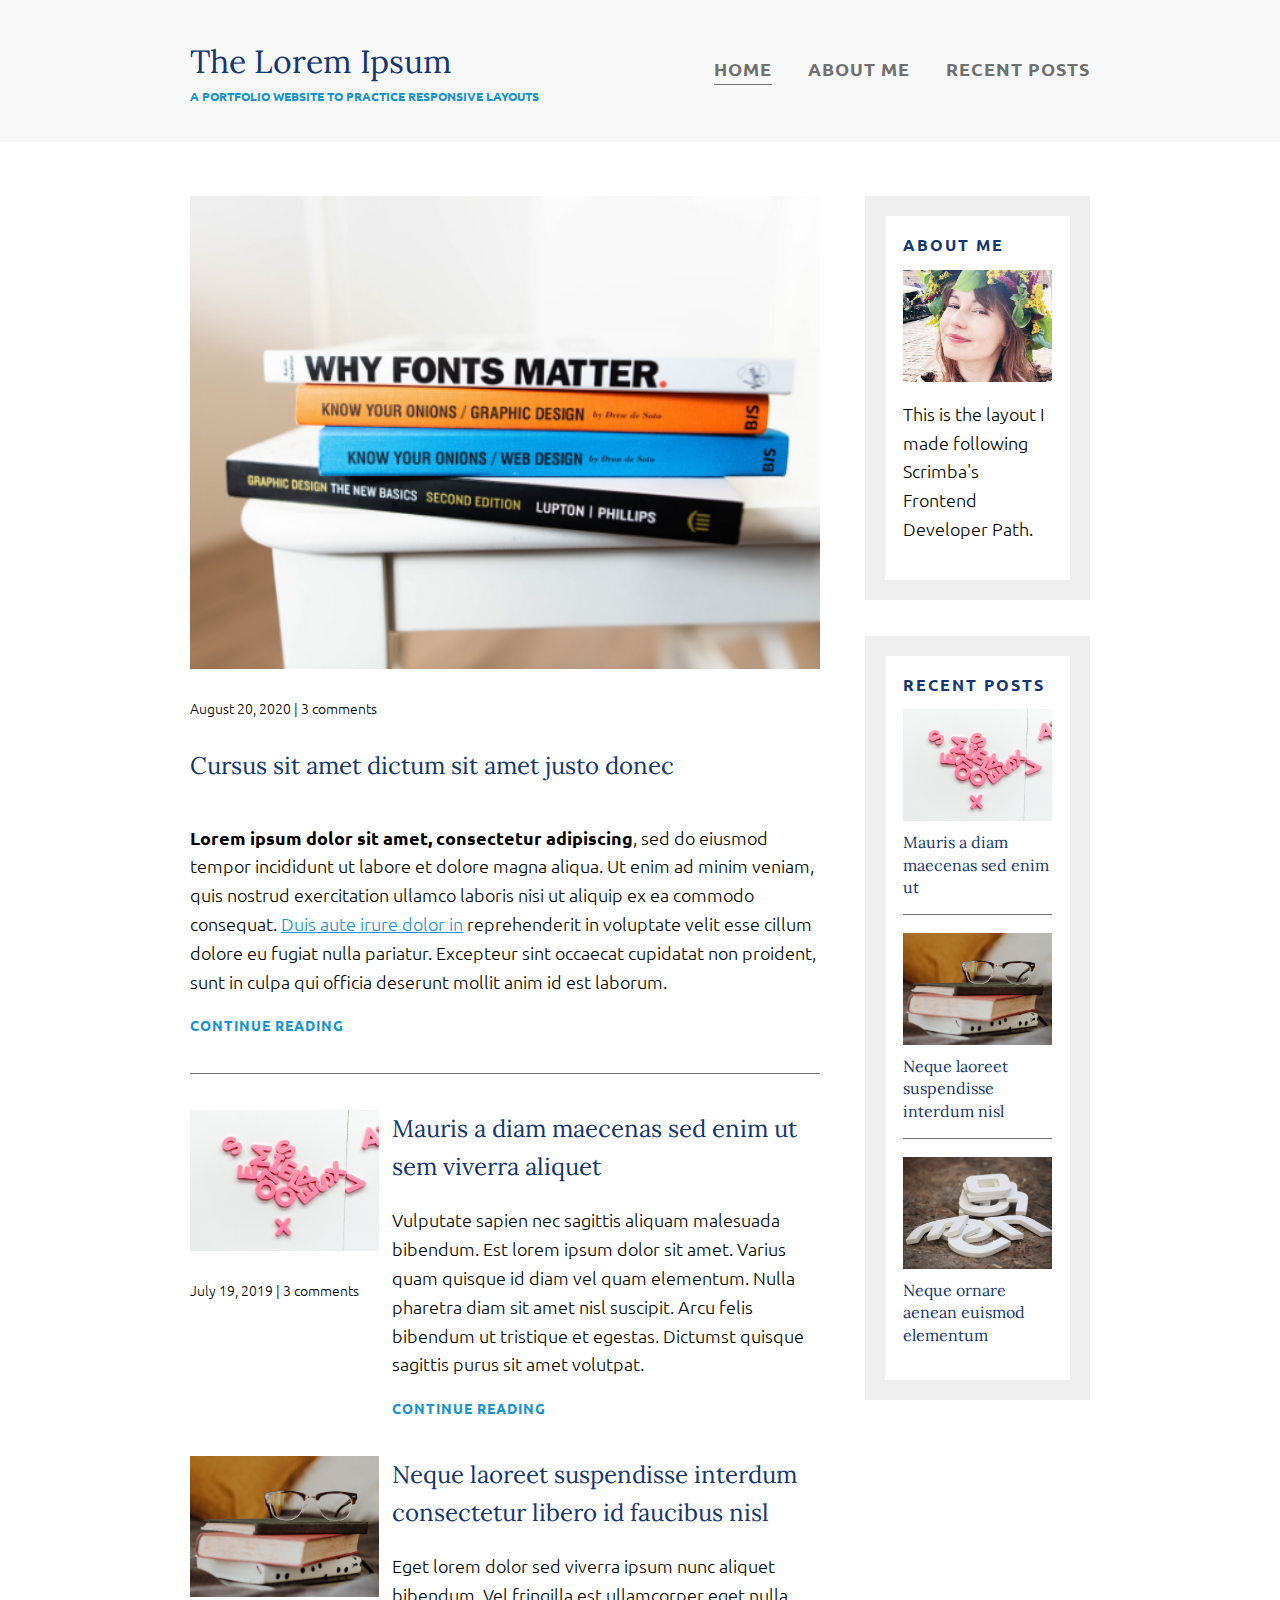
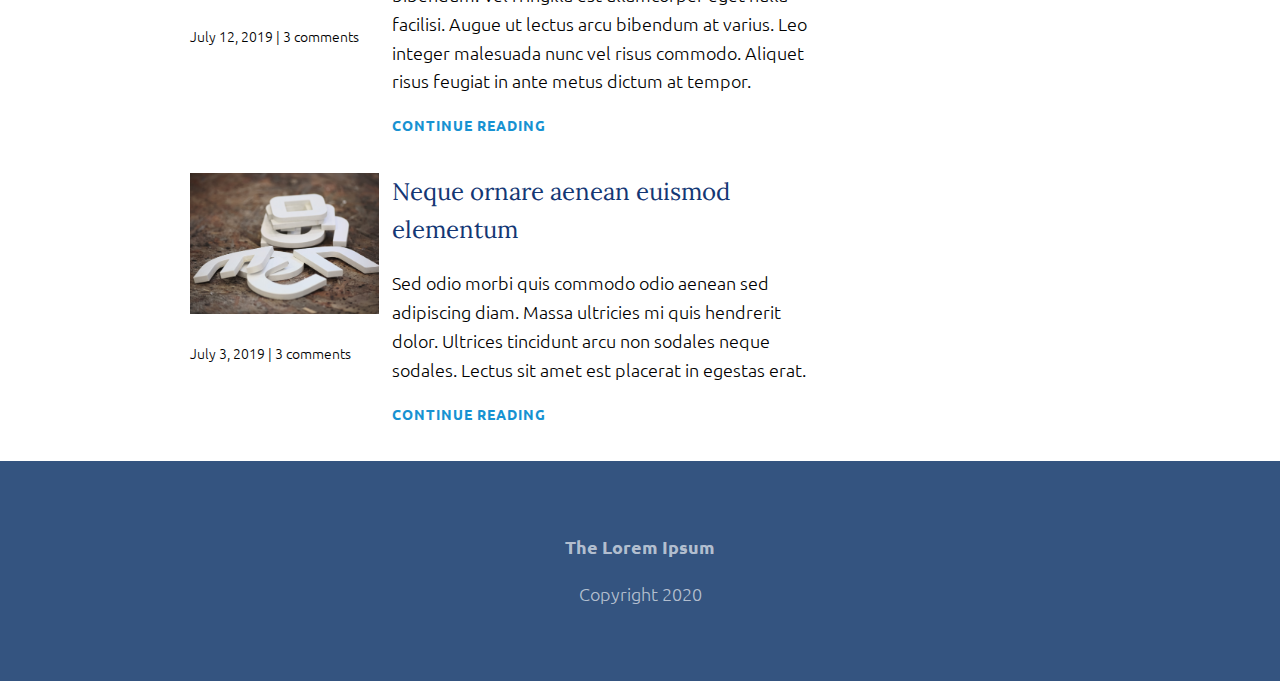
<file: index.html>
<html>
  <head>
    <link
      href="https://fonts.googleapis.com/css?family=Lora|Ubuntu:300,400,700&display=swap"
      rel="stylesheet"
    />
    <link rel="stylesheet" href="css/styles.css" />
    <title>The Home Page</title>
  </head>
  <body>
    <header>
      <div class="container container-flex">
        <div class="site-title">
          <h1>The Lorem Ipsum</h1>
          <p class="subtitle">
            A portfolio website to practice responsive layouts
          </p>
        </div>
        <nav>
          <ul>
            <li><a class="current-page" href="index.html">Home</a></li>
            <li><a href="about-me.html">About me</a></li>
            <li><a href="recent-posts.html">Recent posts</a></li>
          </ul>
        </nav>
      </div>
      <!-- / .container -->
    </header>

    <div class="container container-flex">
      <main role="main">
        <article class="article-featured">
          <h2 class="article-title">
            Cursus sit amet dictum sit amet justo donec
          </h2>
          <img
            src="images/ipsum-3-medium.png"
            alt="a set of books about web design and fonts"
            class="article-image"
          />
          <p class="article-info">August 20, 2020 | 3 comments</p>
          <p class="article-body">
            <strong>Lorem ipsum dolor sit amet, consectetur adipiscing</strong>,
            sed do eiusmod tempor incididunt ut labore et dolore magna aliqua.
            Ut enim ad minim veniam, quis nostrud exercitation ullamco laboris
            nisi ut aliquip ex ea commodo consequat.
            <a href="#"> Duis aute irure dolor in</a> reprehenderit in voluptate
            velit esse cillum dolore eu fugiat nulla pariatur. Excepteur sint
            occaecat cupidatat non proident, sunt in culpa qui officia deserunt
            mollit anim id est laborum.
          </p>
          <a href="#" class="article-read-more">Continue reading</a>
        </article>

        <article class="article-recent">
          <div class="article-recent-main">
            <h2 class="article-title">
              Mauris a diam maecenas sed enim ut sem viverra aliquet
            </h2>
            <p class="article-body">
              Vulputate sapien nec sagittis aliquam malesuada bibendum. Est
              lorem ipsum dolor sit amet. Varius quam quisque id diam vel quam
              elementum. Nulla pharetra diam sit amet nisl suscipit. Arcu felis
              bibendum ut tristique et egestas. Dictumst quisque sagittis purus
              sit amet volutpat.
            </p>
            <a href="#" class="article-read-more">CONTINUE READING</a>
          </div>
          <div class="article-recent-secondary">
            <img
              src="images/ipsum-1-medium.png"
              alt="pink letters on the desk"
              class="article-image"
            />
            <p class="article-info">July 19, 2019 | 3 comments</p>
          </div>
        </article>

        <article class="article-recent">
          <div class="article-recent-main">
            <h2 class="article-title">
              Neque laoreet suspendisse interdum consectetur libero id faucibus
              nisl
            </h2>
            <p class="article-body">
              Eget lorem dolor sed viverra ipsum nunc aliquet bibendum. Vel
              fringilla est ullamcorper eget nulla facilisi. Augue ut lectus
              arcu bibendum at varius. Leo integer malesuada nunc vel risus
              commodo. Aliquet risus feugiat in ante metus dictum at tempor.
            </p>
            <a href="#" class="article-read-more">CONTINUE READING</a>
          </div>
          <div class="article-recent-secondary">
            <img
              src="images/ipsum-5-medium.png"
              alt="a few books and a pair of glass"
              class="article-image"
            />
            <p class="article-info">July 12, 2019 | 3 comments</p>
          </div>
        </article>

        <article class="article-recent">
          <div class="article-recent-main">
            <h2 class="article-title">Neque ornare aenean euismod elementum</h2>
            <p class="article-body">
              Sed odio morbi quis commodo odio aenean sed adipiscing diam. Massa
              ultricies mi quis hendrerit dolor. Ultrices tincidunt arcu non
              sodales neque sodales. Lectus sit amet est placerat in egestas
              erat.
            </p>
            <a href="#" class="article-read-more">CONTINUE READING</a>
          </div>
          <div class="article-recent-secondary">
            <img
              src="images/ipsum-4-medium.png"
              alt="a few white letters put together in a pile"
              class="article-image"
            />
            <p class="article-info">July 3, 2019 | 3 comments</p>
          </div>
        </article>
      </main>

      <aside class="sidebar">
        <div class="sidebar-widget">
          <h2 class="widget-title">ABOUT ME</h2>
          <img
            src="images/profile-medium.png"
            alt="austeja kazlauskyte"
            class="widget-image"
          />
          <p class="widget-body">
            This is the layout I made following Scrimba's Frontend Developer
            Path.
          </p>
        </div>

        <div class="sidebar-widget">
          <h2 class="widget-title">RECENT POSTS</h2>
          <div class="widget-recent-post">
            <h3 class="widget-recent-post-title">
              Mauris a diam maecenas sed enim ut 
            </h3>
            <img
              src="images/ipsum-1-medium.png"
              alt="pink letters on the desk"
              class="widget-image"
            />
          </div>
          <div class="widget-recent-post">
            <h3 class="widget-recent-post-title">
              Neque laoreet suspendisse interdum
              nisl
            </h3>
            <img
              src="images/ipsum-5-medium.png"
              alt="a few books and a pair of glass"
              class="widget-image"
            />
          </div>
          <div class="widget-recent-post">
            <h3 class="widget-recent-post-title">
              Neque ornare aenean euismod elementum
            </h3>
            <img
              src="images/ipsum-4-medium.png"
              alt="a few white letters put together in a pile"
              class="widget-image"
            />
          </div>
        </div>
      </aside>
    </div>

    <footer>
      <p><strong>The Lorem Ipsum</strong></p>
      <p>Copyright 2020</p>
    </footer>
  </body>
</html>
</file>
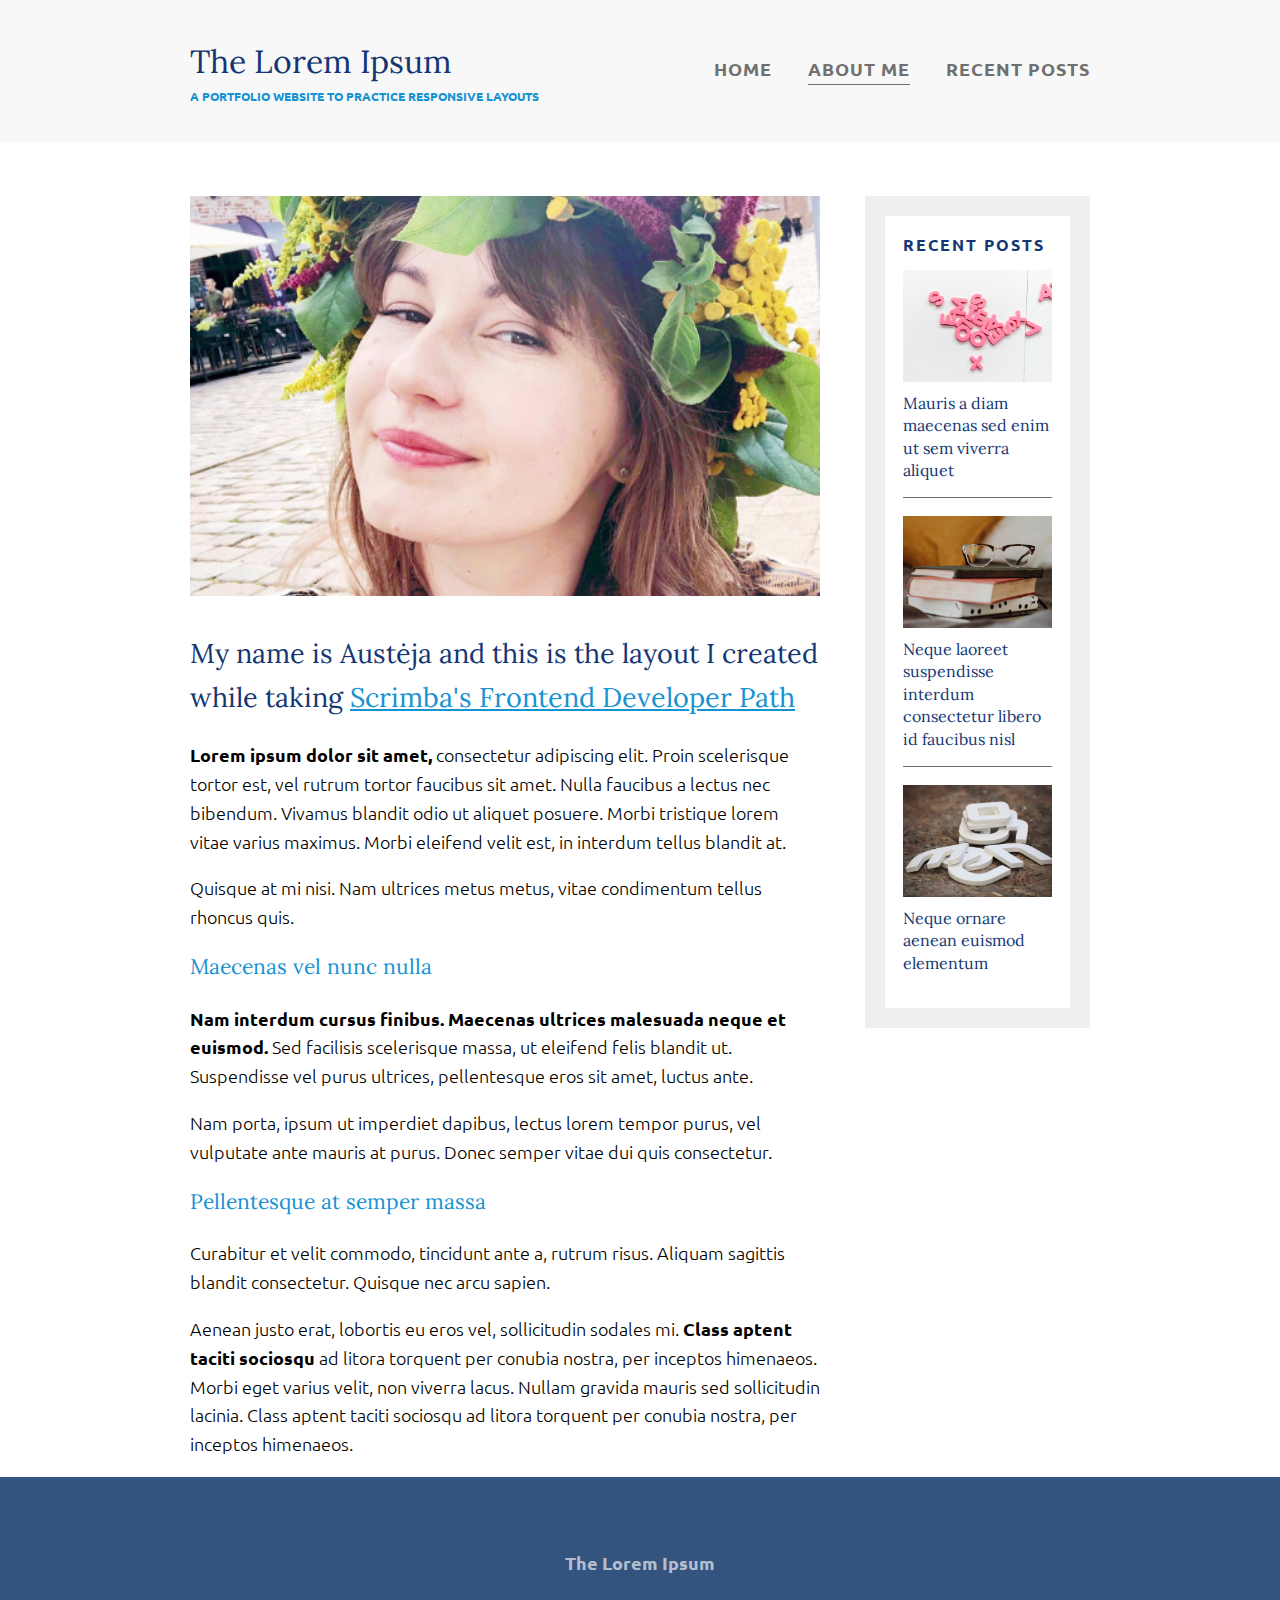
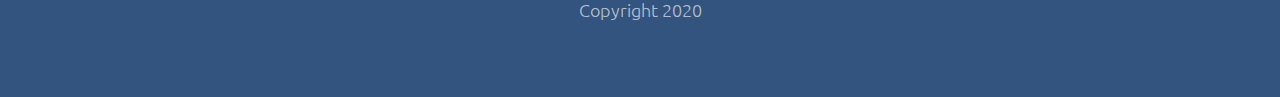
<file: about-me.html>
<html>
  <head>
    <link
      href="https://fonts.googleapis.com/css?family=Lora|Ubuntu:300,400,700&display=swap"
      rel="stylesheet"
    />
    <link rel="stylesheet" href="css/styles.css" />
    <title>The About Me Page</title>
  </head>
  <body>
    <header>
      <div class="container container-flex">
        <div class="site-title">
          <h1>The Lorem Ipsum</h1>
          <p class="subtitle">
            A portfolio website to practice responsive layouts
          </p>
        </div>
        <nav>
          <ul>
            <li><a href="index.html">Home</a></li>
            <li><a class="current-page" href="about-me.html">About me</a></li>
            <li><a href="recent-posts.html">Recent posts</a></li>
          </ul>
        </nav>
      </div>
      <!-- / .container -->
    </header>

    <div class="container container-flex">
      <main role="main">
        <img src="images/profile-medium.png" class="image-full" />
        <h2>
          My name is Austėja and this is the layout I created while taking
          <a href="https://scrimba.com/">Scrimba's Frontend Developer Path</a>
        </h2>

        <p>
          <strong>Lorem ipsum dolor sit amet,</strong>
          consectetur adipiscing elit. Proin scelerisque tortor est, vel rutrum
          tortor faucibus sit amet. Nulla faucibus a lectus nec bibendum.
          Vivamus blandit odio ut aliquet posuere. Morbi tristique lorem vitae
          varius maximus. Morbi eleifend velit est, in interdum tellus blandit
          at.
        </p>
        <p>
          Quisque at mi nisi. Nam ultrices metus metus, vitae condimentum tellus
          rhoncus quis.
        </p>

        <h3>Maecenas vel nunc nulla</h3>
        <p>
          <strong
            >Nam interdum cursus finibus. Maecenas ultrices malesuada neque et
            euismod. </strong
          >Sed facilisis scelerisque massa, ut eleifend felis blandit ut.
          Suspendisse vel purus ultrices, pellentesque eros sit amet, luctus
          ante.
        </p>
        <p>
          Nam porta, ipsum ut imperdiet dapibus, lectus lorem tempor purus, vel
          vulputate ante mauris at purus. Donec semper vitae dui quis
          consectetur.
        </p>

        <h3>Pellentesque at semper massa</h3>
        <p>
          Curabitur et velit commodo, tincidunt ante a, rutrum risus. Aliquam
          sagittis blandit consectetur. Quisque nec arcu sapien.
        </p>
        <p>
          Aenean justo erat, lobortis eu eros vel, sollicitudin sodales mi.
          <strong>Class aptent taciti sociosqu </strong>ad litora torquent per
          conubia nostra, per inceptos himenaeos. Morbi eget varius velit, non
          viverra lacus. Nullam gravida mauris sed sollicitudin lacinia. Class
          aptent taciti sociosqu ad litora torquent per conubia nostra, per
          inceptos himenaeos.
        </p>
      </main>

      <aside class="sidebar">
        <div class="sidebar-widget">
          <h2 class="widget-title">RECENT POSTS</h2>
          <div class="widget-recent-post">
            <h3 class="widget-recent-post-title">
              Mauris a diam maecenas sed enim ut sem viverra aliquet
            </h3>
            <img
              src="images/ipsum-1-medium.png"
              alt="pink letters on the desk"
              class="widget-image"
            />
          </div>
          <div class="widget-recent-post">
            <h3 class="widget-recent-post-title">
              Neque laoreet suspendisse interdum consectetur libero id faucibus
              nisl
            </h3>
            <img
              src="images/ipsum-5-medium.png"
              alt="a few books and a pair of glasses"
              class="widget-image"
            />
          </div>
          <div class="widget-recent-post">
            <h3 class="widget-recent-post-title">
              Neque ornare aenean euismod elementum
            </h3>
            <img
              src="images/ipsum-4-medium.png"
              alt="a few white letters put together in a pile"
              class="widget-image"
            />
          </div>
        </div>
      </aside>
    </div>

    <footer>
      <p><strong>The Lorem Ipsum</strong></p>
      <p>Copyright 2020</p>
    </footer>
  </body>
</html>
</file>
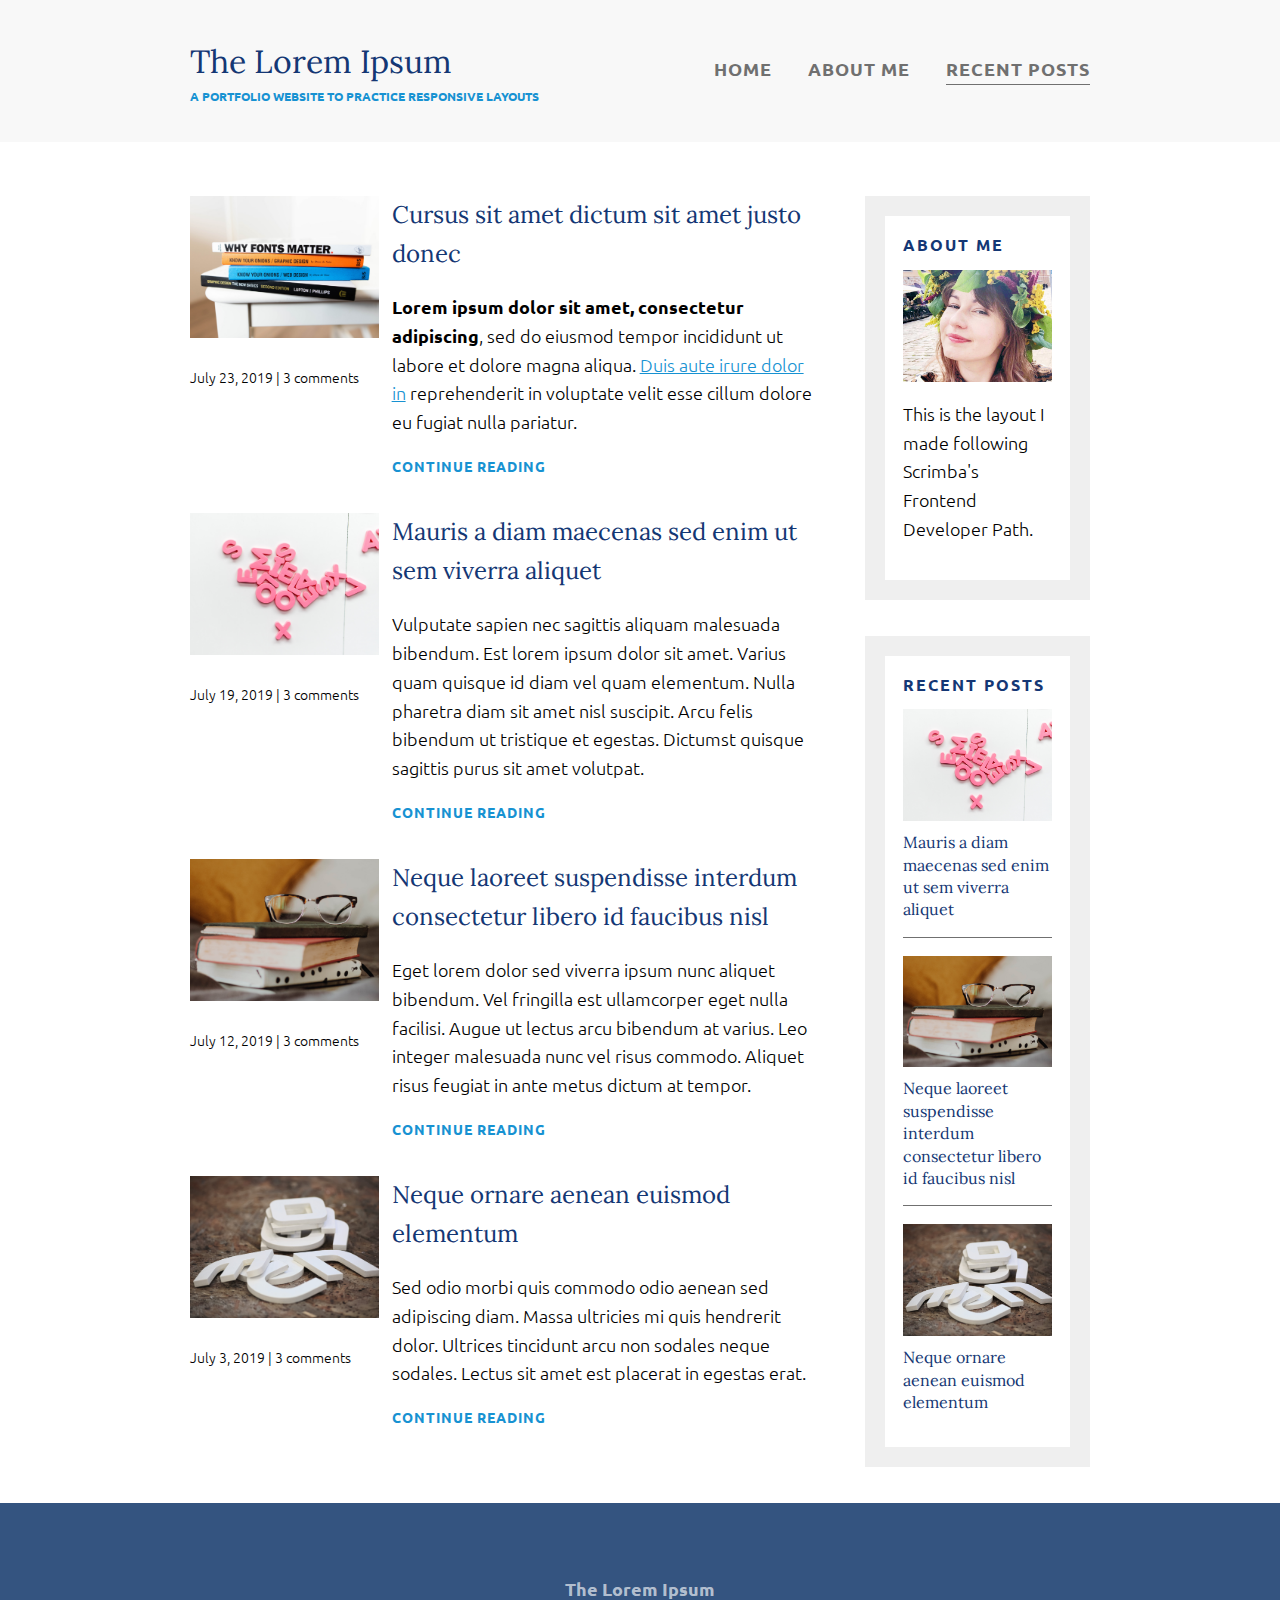
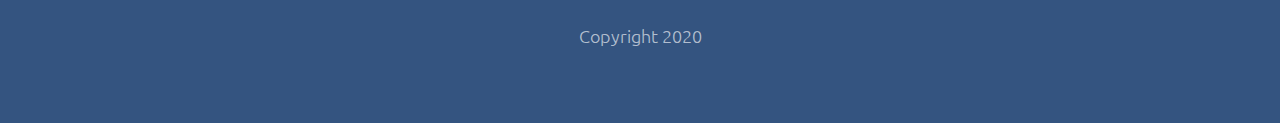
<file: recent-posts.html>
<html>
  <head>
    <link
      href="https://fonts.googleapis.com/css?family=Lora|Ubuntu:300,400,700&display=swap"
      rel="stylesheet"
    />
    <link rel="stylesheet" href="css/styles.css" />
    <title>The Recent Posts</title>
  </head>
  <body>
    <header>
      <div class="container container-flex">
        <div class="site-title">
          <h1>The Lorem Ipsum</h1>
          <p class="subtitle">
            A portfolio website to practice responsive layouts
          </p>
        </div>
        <nav>
          <ul>
            <li><a href="index.html">Home</a></li>
            <li><a href="about-me.html">About me</a></li>
            <li>
              <a class="current-page" href="recent-posts.html">Recent posts</a>
            </li>
          </ul>
        </nav>
      </div>
      <!-- / .container -->
    </header>

    <div class="container container-flex">
      <main role="main">
        <article class="article-recent">
          <div class="article-recent-main">
            <h2 class="article-title">
              Cursus sit amet dictum sit amet justo donec
            </h2>
            <p class="article-body">
              <strong>Lorem ipsum dolor sit amet, consectetur adipiscing</strong
              >, sed do eiusmod tempor incididunt ut labore et dolore magna
              aliqua. <a href="#"> Duis aute irure dolor in</a> reprehenderit in
              voluptate velit esse cillum dolore eu fugiat nulla pariatur.
            </p>
            <a href="#" class="article-read-more">CONTINUE READING</a>
          </div>
          <div class="article-recent-secondary">
            <img
              src="images/ipsum-3-medium.png"
              alt="a set of books about web design and fonts"
              class="article-image"
            />
            <p class="article-info">July 23, 2019 | 3 comments</p>
          </div>
        </article>

        <article class="article-recent">
          <div class="article-recent-main">
            <h2 class="article-title">
              Mauris a diam maecenas sed enim ut sem viverra aliquet
            </h2>
            <p class="article-body">
              Vulputate sapien nec sagittis aliquam malesuada bibendum. Est
              lorem ipsum dolor sit amet. Varius quam quisque id diam vel quam
              elementum. Nulla pharetra diam sit amet nisl suscipit. Arcu felis
              bibendum ut tristique et egestas. Dictumst quisque sagittis purus
              sit amet volutpat.
            </p>
            <a href="#" class="article-read-more">CONTINUE READING</a>
          </div>
          <div class="article-recent-secondary">
            <img
              src="images/ipsum-1-medium.png"
              alt="pink letters on the desk"
              class="article-image"
            />
            <p class="article-info">July 19, 2019 | 3 comments</p>
          </div>
        </article>

        <article class="article-recent">
          <div class="article-recent-main">
            <h2 class="article-title">
              Neque laoreet suspendisse interdum consectetur libero id faucibus
              nisl
            </h2>
            <p class="article-body">
              Eget lorem dolor sed viverra ipsum nunc aliquet bibendum. Vel
              fringilla est ullamcorper eget nulla facilisi. Augue ut lectus
              arcu bibendum at varius. Leo integer malesuada nunc vel risus
              commodo. Aliquet risus feugiat in ante metus dictum at tempor.
            </p>
            <a href="#" class="article-read-more">CONTINUE READING</a>
          </div>
          <div class="article-recent-secondary">
            <img
              src="images/ipsum-5-medium.png"
              alt="a few books and a pair of glass"
              class="article-image"
            />
            <p class="article-info">July 12, 2019 | 3 comments</p>
          </div>
        </article>

        <article class="article-recent">
          <div class="article-recent-main">
            <h2 class="article-title">Neque ornare aenean euismod elementum</h2>
            <p class="article-body">
              Sed odio morbi quis commodo odio aenean sed adipiscing diam. Massa
              ultricies mi quis hendrerit dolor. Ultrices tincidunt arcu non
              sodales neque sodales. Lectus sit amet est placerat in egestas
              erat.
            </p>
            <a href="#" class="article-read-more">CONTINUE READING</a>
          </div>
          <div class="article-recent-secondary">
            <img
              src="images/ipsum-4-medium.png"
              alt="a few white letters put together in a pile"
              class="article-image"
            />
            <p class="article-info">July 3, 2019 | 3 comments</p>
          </div>
        </article>
      </main>

      <aside class="sidebar">
        <div class="sidebar-widget">
          <h2 class="widget-title">ABOUT ME</h2>
          <img
            src="images/profile-medium.png"
            alt="austeja kazlauskyte"
            class="widget-image"
          />
          <p class="widget-body">
            This is the layout I made following Scrimba's Frontend Developer
            Path.
          </p>
        </div>

        <div class="sidebar-widget">
          <h2 class="widget-title">RECENT POSTS</h2>
          <div class="widget-recent-post">
            <h3 class="widget-recent-post-title">
              Mauris a diam maecenas sed enim ut sem viverra aliquet
            </h3>
            <img
              src="images/ipsum-1-medium.png"
              alt="pink letters on the desk"
              class="widget-image"
            />
          </div>
          <div class="widget-recent-post">
            <h3 class="widget-recent-post-title">
              Neque laoreet suspendisse interdum consectetur libero id faucibus
              nisl
            </h3>
            <img
              src="images/ipsum-5-medium.png"
              alt="a few books and a pair of glass"
              class="widget-image"
            />
          </div>
          <div class="widget-recent-post">
            <h3 class="widget-recent-post-title">
              Neque ornare aenean euismod elementum
            </h3>
            <img
              src="images/ipsum-4-medium.png"
              alt="a few white letters put together in a pile"
              class="widget-image"
            />
          </div>
        </div>
      </aside>
    </div>
    <footer>
      <p><strong>The Lorem Ipsum</strong></p>
      <p>Copyright 2020</p>
    </footer>
  </body>
</html>
</file>
<file: css/styles.css>
/*  Fonts
-----
font-family: 'Lora', serif;
font-family: 'Ubuntu', sans-serif;
*/

body {
  margin: 0;
  font-family: 'Ubuntu', sans-serif;
  font-size: 1.125rem;
  font-weight: 300;
  line-height: 1.6;
}

img {
  max-width: 100%;
  display: block;
}

.image-full {
  max-height: 400px;
  width: 100%;
  object-fit: cover;
  margin-bottom: 2em;
}

/* =================
Typography
================= */

h1,
h2,
h3 {
  font-family: 'Lora', serif;
  font-weight: 400;
  color: #143774;
  margin-top: 0;
}

h1 {
  font-size: 2rem;
  margin: 0;
}

h3 {
  color: #1792d2;
}

a {
  color: #1792d2;
}

a:hover,
a:focus {
  color: #143774;
}

strong {
  font-weight: 700;
}

/* h1 subtitle */
.subtitle {
  font-weight: 700;
  color: #1792d2;
  font-size: 0.75rem;
  margin: 0;
  text-transform: uppercase;
}

.article-title {
  font-size: 1.5rem;
}

.article-read-more,
.article-info {
  font-size: 0.875rem;
}

.article-read-more {
  color: #1792d2;
  text-decoration: none;
  font-weight: 700;
  text-transform: uppercase;
  letter-spacing: 1px;
}

.article-read-more:hover,
.article-read-more:focus {
  color: #143774;
  text-decoration: underline;
}

.article-info {
  margin: 2em 0;
}

.widget-title,
.widget-recent-post-title {
  font-size: 1rem;
  line-height: 1.4;
}

.widget-title {
  font-family: 'Ubuntu', sans-serif;
  font-weight: 700;
  letter-spacing: 2px;
}

.widget-recent-post-title {
  color: #143774;
  margin-top: 10px;
}

/* =================
Layout
================= */

.container {
  width: 90%;
  max-width: 900px;
  margin: 0 auto;
}

.container-flex {
  display: flex;
  flex-direction: column;
  justify-content: space-between;
}

header {
  background: #f8f8f8;
  padding: 2em 0;
  text-align: center;
  margin-bottom: 3em;
}

footer {
  background: #345480;
  color: rgba(255, 255, 255, 0.65);
  text-align: center;
  padding: 3em 0;
}

@media (min-width: 675px) {
  header {
    text-align: left;
  }

  .container-flex {
    flex-direction: row;
  }

  main {
    width: 70%;
  }

  aside {
    width: 25%;
    min-width: 200px;
    margin-left: 1em;
  }
}

/* navigation */

nav ul {
  list-style: none;
  padding: 0;
  display: flex;
  justify-content: center;
}

nav li {
  margin-left: 2em;
}

nav a {
  text-decoration: none;
  color: #707070;
  font-weight: 700;
  text-transform: uppercase;
  letter-spacing: 1px;
  padding: 0.25em 0;
}

nav a:hover,
nav a:focus {
  color: #1792d2;
}

.current-page {
  border-bottom: 1px solid #707070;
}

.current-page:hover {
  color: #707070;
}

@media (max-width: 675px) {
  nav ul {
    flex-direction: column;
  }

  nav li {
    margin: 0.5em 0;
  }
}

/* articles */

.article-featured {
  border-bottom: #707070 1px solid;
  padding-bottom: 2em;
  margin-bottom: 2em;
}

.article-recent {
  display: flex;
  flex-direction: column;
  margin-bottom: 2em;
}

.article-recent-main {
  order: 2;
}

.article-recent-secondary {
  order: 1;
}
/* if device is equal to or larger than 675 px*/
@media (min-width: 675px) {
  .article-recent {
    flex-direction: row;
    justify-content: space-between;
  }

  .article-recent-main {
    width: 68%;
  }

  .article-recent-secondary {
    width: 30%;
  }

  .article-featured {
    display: flex;
    flex-direction: column;
  }

  .article-image {
    order: -2;
    object-fit: cover;
  }

  .article-info {
    order: -1;
  }
}

/* widgets */

.sidebar-widget {
  border: 20px solid #efefef;
  margin-bottom: 2em;
  padding: 1em;
}

.widget-recent-post {
  display: flex;
  flex-direction: column;
  border-bottom: 1px solid #707070;
  margin-bottom: 1em;
}

.widget-recent-post:last-child {
  border: 0;
  margin: 0;
}

.widget-image {
  order: -1;
  object-fit: cover;
}
</file>
